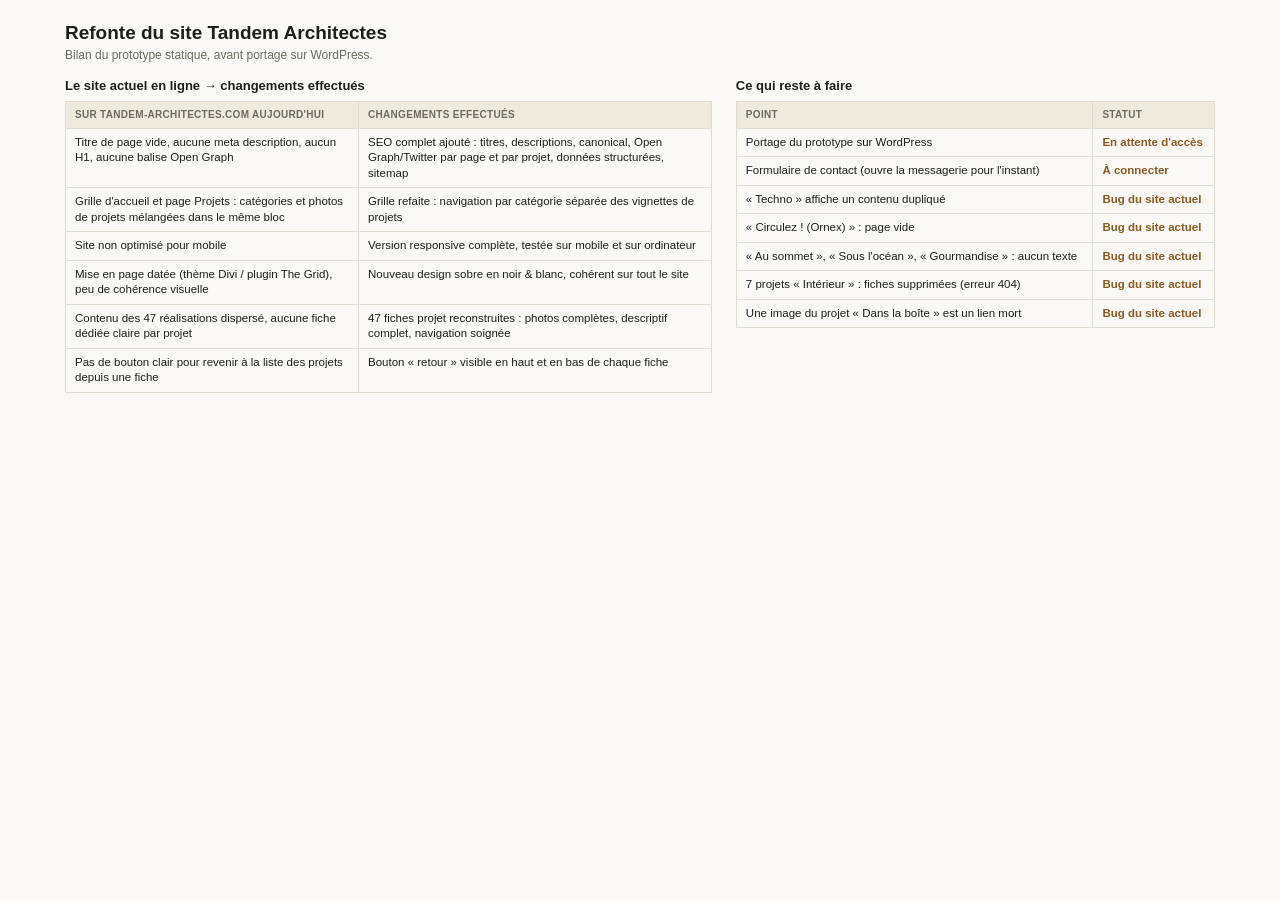
<file: rapport.html>
<!DOCTYPE html>
<html lang="fr">
<head>
<meta charset="UTF-8">
<meta name="viewport" content="width=device-width, initial-scale=1.0">
<title>Rapport — Refonte Tandem Architectes</title>
<style>
  @page{
    size: A4 landscape;
    margin: 10mm 12mm;
  }
  :root{
    --paper:#faf9f6;
    --ink:#201e1c;
    --grey:#6f6a60;
    --line:#e0dcd2;
    --head-bg:#efeade;
    --good:#33553f;
    --pending:#8a5a24;
    font-family:-apple-system,"Segoe UI",Roboto,Helvetica,Arial,sans-serif;
  }
  *{box-sizing:border-box;}
  html, body{ height:100%; }
  body{
    background:var(--paper);
    color:var(--ink);
    margin:0;
    padding:22px 26px;
  }
  .sheet{ max-width:1150px; margin:0 auto; }

  h1{
    font-size:19px;
    font-weight:600;
    margin:0 0 4px;
  }
  .subtitle{
    color:var(--grey);
    font-size:12px;
    margin:0 0 16px;
  }

  h2{
    font-size:13px;
    font-weight:600;
    margin:0 0 8px;
  }

  .columns{
    display:grid;
    grid-template-columns: 1.35fr 1fr;
    gap:0 24px;
  }
  section{ margin-bottom:0; }

  .table-wrap{ overflow-x:auto; }

  table{
    width:100%;
    border-collapse:collapse;
    font-size:11.5px;
  }
  th, td{
    text-align:left;
    padding:6px 9px;
    border:1px solid var(--line);
    vertical-align:top;
    line-height:1.35;
  }
  th{
    background:var(--head-bg);
    font-size:10px;
    text-transform:uppercase;
    letter-spacing:.03em;
    color:var(--grey);
    font-weight:600;
  }
  td.status-good{ color:var(--good); font-weight:600; white-space:nowrap; }
  td.status-pending{ color:var(--pending); font-weight:600; white-space:nowrap; }
</style>
</head>
<body>

<div class="sheet">
  <h1>Refonte du site Tandem Architectes</h1>
  <p class="subtitle">Bilan du prototype statique, avant portage sur WordPress.</p>

  <div class="columns">
    <section>
      <h2>Le site actuel en ligne → changements effectués</h2>
      <div class="table-wrap">
        <table>
          <tr>
            <th>Sur tandem-architectes.com aujourd'hui</th>
            <th>Changements effectués</th>
          </tr>
          <tr>
            <td>Titre de page vide, aucune meta description, aucun H1, aucune balise Open Graph</td>
            <td>SEO complet ajouté : titres, descriptions, canonical, Open Graph/Twitter par page et par projet, données structurées, sitemap</td>
          </tr>
          <tr>
            <td>Grille d'accueil et page Projets : catégories et photos de projets mélangées dans le même bloc</td>
            <td>Grille refaite : navigation par catégorie séparée des vignettes de projets</td>
          </tr>
          <tr>
            <td>Site non optimisé pour mobile</td>
            <td>Version responsive complète, testée sur mobile et sur ordinateur</td>
          </tr>
          <tr>
            <td>Mise en page datée (thème Divi / plugin The Grid), peu de cohérence visuelle</td>
            <td>Nouveau design sobre en noir &amp; blanc, cohérent sur tout le site</td>
          </tr>
          <tr>
            <td>Contenu des 47 réalisations dispersé, aucune fiche dédiée claire par projet</td>
            <td>47 fiches projet reconstruites : photos complètes, descriptif complet, navigation soignée</td>
          </tr>
          <tr>
            <td>Pas de bouton clair pour revenir à la liste des projets depuis une fiche</td>
            <td>Bouton « retour » visible en haut et en bas de chaque fiche</td>
          </tr>
        </table>
      </div>
    </section>

    <section>
      <h2>Ce qui reste à faire</h2>
      <div class="table-wrap">
        <table>
          <tr>
            <th>Point</th>
            <th>Statut</th>
          </tr>
          <tr>
            <td>Portage du prototype sur WordPress</td>
            <td class="status-pending">En attente d'accès</td>
          </tr>
          <tr>
            <td>Formulaire de contact (ouvre la messagerie pour l'instant)</td>
            <td class="status-pending">À connecter</td>
          </tr>
          <tr>
            <td>« Techno » affiche un contenu dupliqué</td>
            <td class="status-pending">Bug du site actuel</td>
          </tr>
          <tr>
            <td>« Circulez ! (Ornex) » : page vide</td>
            <td class="status-pending">Bug du site actuel</td>
          </tr>
          <tr>
            <td>« Au sommet », « Sous l'océan », « Gourmandise » : aucun texte</td>
            <td class="status-pending">Bug du site actuel</td>
          </tr>
          <tr>
            <td>7 projets « Intérieur » : fiches supprimées (erreur 404)</td>
            <td class="status-pending">Bug du site actuel</td>
          </tr>
          <tr>
            <td>Une image du projet « Dans la boîte » est un lien mort</td>
            <td class="status-pending">Bug du site actuel</td>
          </tr>
        </table>
      </div>
    </section>
  </div>
</div>
</body>
</html>
</file>
